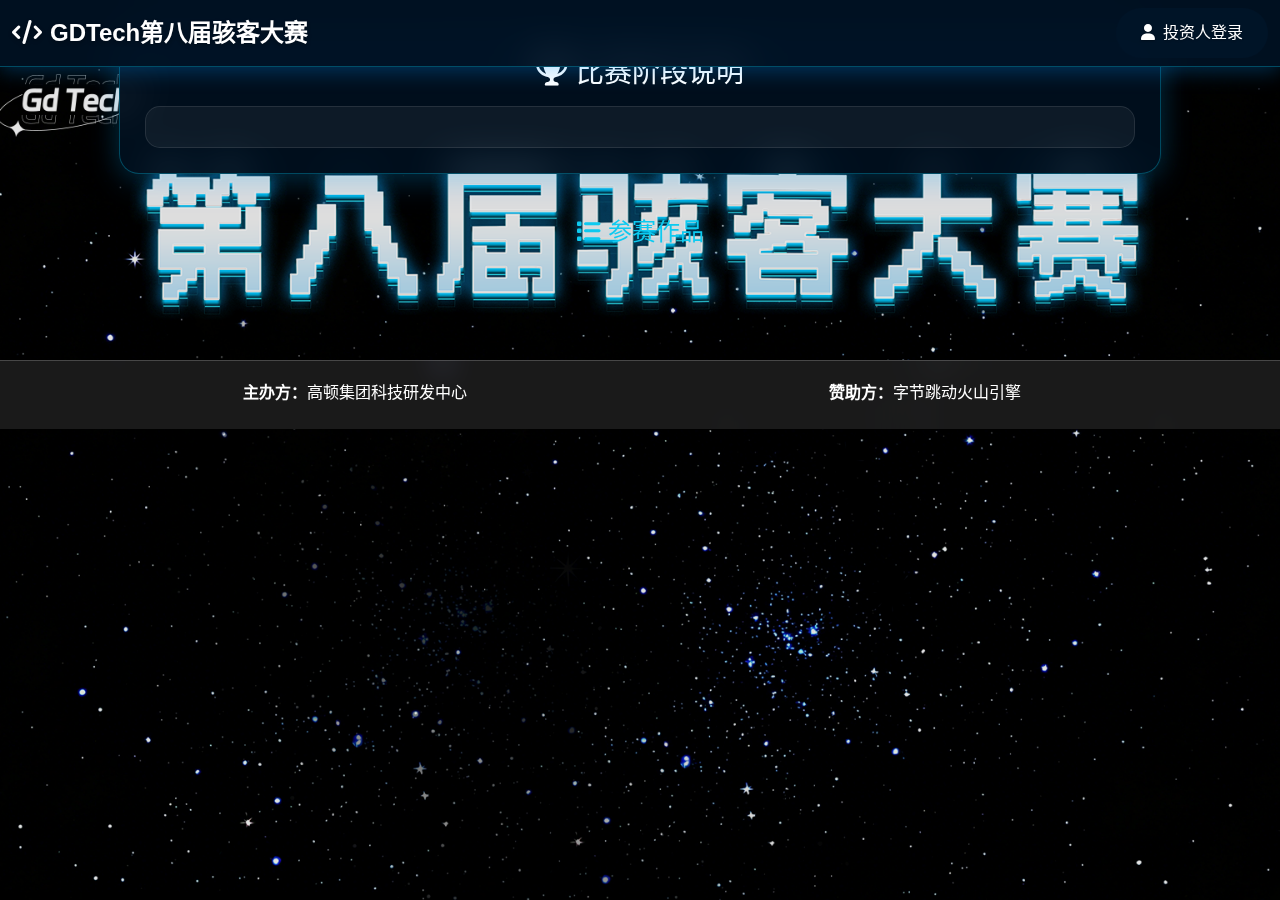
<file: index.html>
<!DOCTYPE html>
<html lang="zh-CN">
<head>
    <meta charset="UTF-8">
    <meta name="viewport" content="width=device-width, initial-scale=1.0">
    <title>GDTech第八届骇客大赛</title>
    <link href="https://cdn.jsdelivr.net/npm/bootstrap@5.3.0/dist/css/bootstrap.min.css" rel="stylesheet">
    <link href="https://cdnjs.cloudflare.com/ajax/libs/font-awesome/6.0.0/css/all.min.css" rel="stylesheet">
    <link rel="stylesheet" href="styles-new.css">
</head>
<body>
    <!-- 背景图片 -->
    <div class="background-overlay" onclick="window.open('https://mp.weixin.qq.com/s/IA_n5CX6nTYUBYgvFZai7g?mpshare=1&scene=1&srcid=0926p0NgXOb11po5zH5AQU6k&sharer_shareinfo=668893759b5418c4eb7c61fefff03ef0&sharer_shareinfo_first=668893759b5418c4eb7c61fefff03ef0#rd', '_blank')"></div>

    <!-- 导航栏 -->
    <nav class="navbar navbar-expand-lg glass-nav fixed-top">
        <div class="container-fluid">
            <a class="navbar-brand text-white fw-bold" href="#">
                <i class="fas fa-code me-2"></i>GDTech第八届骇客大赛
            </a>
            <div class="ms-auto">
                <button class="btn btn-outline-light glass-btn" onclick="showLoginModal()">
                    <i class="fas fa-user me-2"></i>投资人登录
                </button>
            </div>
        </div>
    </nav>

    <!-- 主要内容 -->
    <div class="container-fluid main-content">
        <!-- 比赛阶段说明 -->
        <div class="row justify-content-center mb-4">
            <div class="col-lg-10">
                <div class="glass-card stage-info">
                    <h3 class="text-center mb-3">
                        <i class="fas fa-trophy me-2"></i>比赛阶段说明
                    </h3>
                    <div id="stageInfo" class="stage-details">
                        <!-- 动态加载阶段信息 -->
                    </div>
                </div>
            </div>
        </div>

        <!-- 参赛作品列表 -->
        <div class="row justify-content-center">
            <div class="col-lg-10">
                <!-- 晋级区标题 -->
                <div id="qualifiedSection" class="qualified-section mb-4" style="display: none;">
                    <h4 class="text-center text-warning mb-3">
                        <i class="fas fa-star me-2"></i>晋级区 (前15名)
                    </h4>
                    <div id="qualifiedProjects" class="projects-list">
                        <!-- 晋级作品列表 -->
                    </div>
                </div>

                <!-- 非晋级区标题 -->
                <div id="nonQualifiedSection" class="non-qualified-section">
                    <h4 class="text-center text-info mb-3" id="nonQualifiedTitle">
                        <i class="fas fa-list me-2"></i>参赛作品
                    </h4>
                    <div id="nonQualifiedProjects" class="projects-list">
                        <!-- 非晋级作品列表 -->
                    </div>
                </div>
            </div>
        </div>
    </div>

    <!-- 页脚 -->
    <footer class="glass-footer mt-5">
        <div class="container">
            <div class="row text-center">
                <div class="col-md-6">
                    <p class="mb-1"><strong>主办方：</strong>高顿集团科技研发中心</p>
                </div>
                <div class="col-md-6">
                    <p class="mb-1"><strong>赞助方：</strong>字节跳动火山引擎</p>
                </div>
            </div>
        </div>
    </footer>

    <!-- 投资人登录模态框 -->
    <div class="modal fade" id="loginModal" tabindex="-1">
        <div class="modal-dialog modal-dialog-centered">
            <div class="modal-content glass-modal">
                <div class="modal-header border-0">
                    <h5 class="modal-title text-white">
                        <i class="fas fa-user-tie me-2"></i>投资人登录
                    </h5>
                    <button type="button" class="btn-close btn-close-white" data-bs-dismiss="modal"></button>
                </div>
                <div class="modal-body">
                    <form id="loginForm">
                        <div class="mb-3">
                            <label class="form-label text-white">账号 (4位数字)</label>
                            <input type="text" class="form-control glass-input" id="username" maxlength="4" pattern="[0-9]{4}" required>
                        </div>
                        <div class="mb-3">
                            <label class="form-label text-white">密码 (6位数字+小写字母)</label>
                            <input type="password" class="form-control glass-input" id="password" maxlength="6" pattern="[0-9a-z]{6}" required>
                        </div>
                        <button type="submit" class="btn btn-primary glass-btn w-100">登录</button>
                    </form>
                </div>
            </div>
        </div>
    </div>



    <!-- 投资模态框 -->
    <div class="modal fade" id="investModal" tabindex="-1">
        <div class="modal-dialog modal-dialog-centered">
            <div class="modal-content glass-modal">
                <div class="modal-header border-0">
                    <h5 class="modal-title text-white">
                        <i class="fas fa-coins me-2"></i>投资项目
                    </h5>
                    <button type="button" class="btn-close btn-close-white" data-bs-dismiss="modal"></button>
                </div>
                <div class="modal-body">
                    <div id="investInfo" class="mb-3">
                        <!-- 项目信息 -->
                    </div>
                    <form id="investForm">
                        <div class="mb-3">
                            <label class="form-label text-white">投资金额 (万元)</label>
                            <input type="number" class="form-control glass-input" id="investAmount" min="1" required>
                            <div class="form-text text-light">剩余额度: <span id="remainingAmount">0</span> 万元</div>
                        </div>
                        <button type="submit" class="btn btn-success glass-btn w-100">确认投资</button>
                    </form>
                </div>
            </div>
        </div>
    </div>

    <!-- Toast 提示 -->
    <div class="toast-container position-fixed top-0 end-0 p-3">
        <div id="toast" class="toast glass-toast" role="alert">
            <div class="toast-header border-0">
                <i class="fas fa-info-circle me-2 text-primary"></i>
                <strong class="me-auto">提示</strong>
                <button type="button" class="btn-close btn-close-white" data-bs-dismiss="toast"></button>
            </div>
            <div class="toast-body text-white">
                <!-- Toast 消息内容 -->
            </div>
        </div>
    </div>

    <script src="https://cdn.jsdelivr.net/npm/bootstrap@5.3.0/dist/js/bootstrap.bundle.min.js"></script>
    <!-- Load config first, then the API script -->
    <script src="config.js"></script>
    <script src="script-api.js"></script>
</body>
</html>
</file>
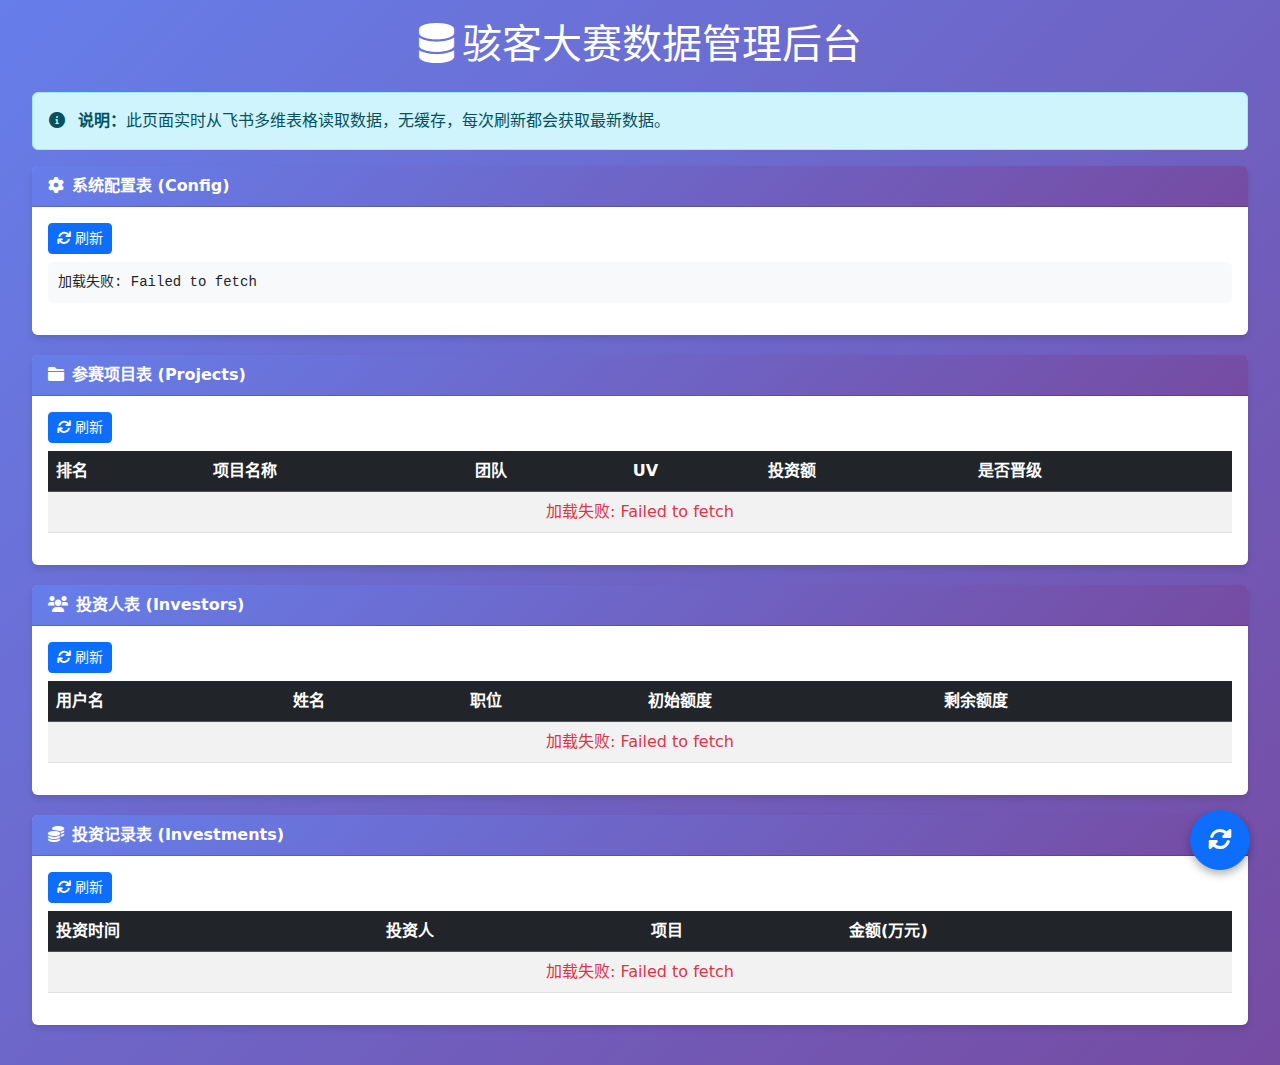
<file: admin.html>
<!DOCTYPE html>
<html lang="zh-CN">
<head>
    <meta charset="UTF-8">
    <meta name="viewport" content="width=device-width, initial-scale=1.0">
    <title>骇客大赛 - 数据管理后台</title>
    <link href="https://cdn.jsdelivr.net/npm/bootstrap@5.3.0/dist/css/bootstrap.min.css" rel="stylesheet">
    <link href="https://cdnjs.cloudflare.com/ajax/libs/font-awesome/6.0.0/css/all.min.css" rel="stylesheet">

    <!-- 百度统计代码 -->
    <script>
    var _hmt = _hmt || [];
    (function() {
      var hm = document.createElement("script");
      hm.src = "https://hm.baidu.com/hm.js?fb2c1cae62da847d7ae68eac3d617218";
      var s = document.getElementsByTagName("script")[0];
      s.parentNode.insertBefore(hm, s);
    })();
    </script>

    <style>
        body {
            background: linear-gradient(135deg, #667eea 0%, #764ba2 100%);
            min-height: 100vh;
            padding: 20px;
        }
        .container {
            max-width: 1400px;
        }
        .card {
            margin-bottom: 20px;
            border: none;
            box-shadow: 0 4px 6px rgba(0,0,0,0.1);
        }
        .card-header {
            background: linear-gradient(135deg, #667eea 0%, #764ba2 100%);
            color: white;
            font-weight: bold;
        }
        .table-container {
            max-height: 400px;
            overflow-y: auto;
        }
        .btn-refresh {
            position: fixed;
            bottom: 30px;
            right: 30px;
            width: 60px;
            height: 60px;
            border-radius: 50%;
            font-size: 24px;
            box-shadow: 0 4px 8px rgba(0,0,0,0.3);
        }
        pre {
            background: #f8f9fa;
            padding: 10px;
            border-radius: 5px;
            max-height: 300px;
            overflow: auto;
        }
        .timestamp {
            font-size: 0.85rem;
            color: #6c757d;
        }
    </style>
</head>
<body>
    <div class="container">
        <h1 class="text-white text-center mb-4">
            <i class="fas fa-database me-2"></i>骇客大赛数据管理后台
        </h1>

        <div class="alert alert-info">
            <i class="fas fa-info-circle me-2"></i>
            <strong>说明：</strong>此页面实时从飞书多维表格读取数据，无缓存，每次刷新都会获取最新数据。
        </div>

        <!-- 系统配置表 -->
        <div class="card">
            <div class="card-header">
                <i class="fas fa-cog me-2"></i>系统配置表 (Config)
                <span class="timestamp float-end" id="config-timestamp"></span>
            </div>
            <div class="card-body">
                <button class="btn btn-primary btn-sm mb-2" onclick="loadConfig()">
                    <i class="fas fa-sync me-1"></i>刷新
                </button>
                <div class="table-container">
                    <pre id="config-data">加载中...</pre>
                </div>
            </div>
        </div>

        <!-- 项目表 -->
        <div class="card">
            <div class="card-header">
                <i class="fas fa-folder me-2"></i>参赛项目表 (Projects)
                <span class="timestamp float-end" id="projects-timestamp"></span>
            </div>
            <div class="card-body">
                <button class="btn btn-primary btn-sm mb-2" onclick="loadProjects()">
                    <i class="fas fa-sync me-1"></i>刷新
                </button>
                <div class="table-container">
                    <table class="table table-striped table-hover" id="projects-table">
                        <thead class="table-dark">
                            <tr>
                                <th>排名</th>
                                <th>项目名称</th>
                                <th>团队</th>
                                <th>UV</th>
                                <th>投资额</th>
                                <th>是否晋级</th>
                            </tr>
                        </thead>
                        <tbody>
                            <tr><td colspan="6" class="text-center">加载中...</td></tr>
                        </tbody>
                    </table>
                </div>
            </div>
        </div>

        <!-- 投资人表 -->
        <div class="card">
            <div class="card-header">
                <i class="fas fa-users me-2"></i>投资人表 (Investors)
                <span class="timestamp float-end" id="investors-timestamp"></span>
            </div>
            <div class="card-body">
                <button class="btn btn-primary btn-sm mb-2" onclick="loadInvestors()">
                    <i class="fas fa-sync me-1"></i>刷新
                </button>
                <div class="table-container">
                    <table class="table table-striped table-hover" id="investors-table">
                        <thead class="table-dark">
                            <tr>
                                <th>用户名</th>
                                <th>姓名</th>
                                <th>职位</th>
                                <th>初始额度</th>
                                <th>剩余额度</th>
                            </tr>
                        </thead>
                        <tbody>
                            <tr><td colspan="5" class="text-center">加载中...</td></tr>
                        </tbody>
                    </table>
                </div>
            </div>
        </div>

        <!-- 投资记录表 -->
        <div class="card">
            <div class="card-header">
                <i class="fas fa-coins me-2"></i>投资记录表 (Investments)
                <span class="timestamp float-end" id="investments-timestamp"></span>
            </div>
            <div class="card-body">
                <button class="btn btn-primary btn-sm mb-2" onclick="loadInvestments()">
                    <i class="fas fa-sync me-1"></i>刷新
                </button>
                <div class="table-container">
                    <table class="table table-striped table-hover" id="investments-table">
                        <thead class="table-dark">
                            <tr>
                                <th>投资时间</th>
                                <th>投资人</th>
                                <th>项目</th>
                                <th>金额(万元)</th>
                            </tr>
                        </thead>
                        <tbody>
                            <tr><td colspan="4" class="text-center">加载中...</td></tr>
                        </tbody>
                    </table>
                </div>
            </div>
        </div>
    </div>

    <!-- 刷新所有数据按钮 -->
    <button class="btn btn-primary btn-refresh" onclick="loadAllData()" title="刷新所有数据">
        <i class="fas fa-sync-alt"></i>
    </button>

    <script src="https://cdn.jsdelivr.net/npm/bootstrap@5.3.0/dist/js/bootstrap.bundle.min.js"></script>
    <script src="config.js"></script>
    <script>
        const API_BASE = CONFIG.API_BASE_URL;

        // 格式化时间戳
        function formatTimestamp() {
            return new Date().toLocaleString('zh-CN');
        }

        // 加载系统配置
        async function loadConfig() {
            try {
                document.getElementById('config-data').textContent = '加载中...';
                const response = await fetch(`${API_BASE}/stage`);
                const result = await response.json();

                document.getElementById('config-data').textContent = JSON.stringify(result, null, 2);
                document.getElementById('config-timestamp').textContent = '更新时间: ' + formatTimestamp();
            } catch (error) {
                document.getElementById('config-data').textContent = '加载失败: ' + error.message;
            }
        }

        // 加载项目列表
        async function loadProjects() {
            try {
                const tbody = document.querySelector('#projects-table tbody');
                tbody.innerHTML = '<tr><td colspan="6" class="text-center">加载中...</td></tr>';

                const response = await fetch(`${API_BASE}/projects`);
                const result = await response.json();

                if (result.code === 200 && result.data.length > 0) {
                    tbody.innerHTML = result.data.map(p => `
                        <tr>
                            <td>${p.rank}</td>
                            <td>${p.name}</td>
                            <td>${p.teamName} #${p.teamNumber}</td>
                            <td>${p.uv.toLocaleString()}</td>
                            <td>${p.investment}万元</td>
                            <td>${p.qualified ? '<span class="badge bg-success">是</span>' : '<span class="badge bg-secondary">否</span>'}</td>
                        </tr>
                    `).join('');
                } else {
                    tbody.innerHTML = '<tr><td colspan="6" class="text-center text-danger">加载失败或无数据</td></tr>';
                }

                document.getElementById('projects-timestamp').textContent = '更新时间: ' + formatTimestamp();
            } catch (error) {
                document.querySelector('#projects-table tbody').innerHTML =
                    `<tr><td colspan="6" class="text-center text-danger">加载失败: ${error.message}</td></tr>`;
            }
        }

        // 加载投资人列表
        async function loadInvestors() {
            try {
                const tbody = document.querySelector('#investors-table tbody');
                tbody.innerHTML = '<tr><td colspan="5" class="text-center">加载中...</td></tr>';

                // 注意：需要后端提供获取所有投资人的接口，这里先用示例
                const response = await fetch(`${API_BASE}/projects`);
                const result = await response.json();

                if (result.code === 200) {
                    // 从项目的投资记录中提取投资人信息
                    const investors = new Map();
                    result.data.forEach(project => {
                        if (project.investmentRecords) {
                            project.investmentRecords.forEach(record => {
                                if (!investors.has(record.username)) {
                                    investors.set(record.username, record);
                                }
                            });
                        }
                    });

                    if (investors.size > 0) {
                        tbody.innerHTML = Array.from(investors.values()).map(inv => `
                            <tr>
                                <td>${inv.username}</td>
                                <td>${inv.name}</td>
                                <td>${inv.title || '-'}</td>
                                <td>${inv.initialAmount || '-'}万元</td>
                                <td>${inv.remainingAmount || '-'}万元</td>
                            </tr>
                        `).join('');
                    } else {
                        tbody.innerHTML = '<tr><td colspan="5" class="text-center">暂无投资人数据</td></tr>';
                    }
                } else {
                    tbody.innerHTML = '<tr><td colspan="5" class="text-center text-danger">加载失败</td></tr>';
                }

                document.getElementById('investors-timestamp').textContent = '更新时间: ' + formatTimestamp();
            } catch (error) {
                document.querySelector('#investors-table tbody').innerHTML =
                    `<tr><td colspan="5" class="text-center text-danger">加载失败: ${error.message}</td></tr>`;
            }
        }

        // 加载投资记录
        async function loadInvestments() {
            try {
                const tbody = document.querySelector('#investments-table tbody');
                tbody.innerHTML = '<tr><td colspan="4" class="text-center">加载中...</td></tr>';

                const response = await fetch(`${API_BASE}/projects`);
                const result = await response.json();

                if (result.code === 200) {
                    const investments = [];
                    result.data.forEach(project => {
                        if (project.investmentRecords) {
                            project.investmentRecords.forEach(record => {
                                investments.push({
                                    ...record,
                                    projectName: project.name
                                });
                            });
                        }
                    });

                    if (investments.length > 0) {
                        // 按时间倒序排序
                        investments.sort((a, b) => new Date(b.timestamp || 0) - new Date(a.timestamp || 0));

                        tbody.innerHTML = investments.map(inv => `
                            <tr>
                                <td>${inv.timestamp ? new Date(inv.timestamp).toLocaleString('zh-CN') : '-'}</td>
                                <td>${inv.name}</td>
                                <td>${inv.projectName}</td>
                                <td>${inv.amount}万元</td>
                            </tr>
                        `).join('');
                    } else {
                        tbody.innerHTML = '<tr><td colspan="4" class="text-center">暂无投资记录</td></tr>';
                    }
                } else {
                    tbody.innerHTML = '<tr><td colspan="4" class="text-center text-danger">加载失败</td></tr>';
                }

                document.getElementById('investments-timestamp').textContent = '更新时间: ' + formatTimestamp();
            } catch (error) {
                document.querySelector('#investments-table tbody').innerHTML =
                    `<tr><td colspan="4" class="text-center text-danger">加载失败: ${error.message}</td></tr>`;
            }
        }

        // 加载所有数据
        function loadAllData() {
            loadConfig();
            loadProjects();
            loadInvestors();
            loadInvestments();
        }

        // 页面加载时自动加载所有数据
        document.addEventListener('DOMContentLoaded', loadAllData);

        // 每30秒自动刷新一次
        setInterval(loadAllData, 30000);
    </script>
</body>
</html>
</file>
<file: styles-new.css>
/* 全局样式 */
* {
    margin: 0;
    padding: 0;
    box-sizing: border-box;
}

body {
    font-family: 'Segoe UI', Tahoma, Geneva, Verdana, sans-serif;
    background: #000000 url('./new_background.png') center center fixed;
    background-size: cover;
    min-height: 100vh;
    position: relative;
    overflow-x: hidden;
}

/* 背景图片覆盖层 - 轻微暗化以提高文字可读性 */
.background-overlay {
    position: fixed;
    top: 0;
    left: 0;
    width: 100%;
    height: 100%;
    background: rgba(0, 0, 0, 0.1);
    z-index: -1;
    cursor: pointer;
    transition: background 0.3s ease;
}

.background-overlay:hover {
    background: rgba(0, 0, 0, 0.05);
}

/* 玻璃态效果基础样式 - 深色科技风格 */
.glass-effect {
    background: rgba(0, 20, 40, 0.6);
    backdrop-filter: blur(15px);
    -webkit-backdrop-filter: blur(15px);
    border: 1px solid rgba(0, 212, 255, 0.3);
    border-radius: 15px;
    box-shadow: 0 8px 32px rgba(0, 150, 255, 0.2), 0 0 20px rgba(0, 212, 255, 0.1);
}

/* 导航栏 - 深色科技风格 */
.glass-nav {
    background: rgba(0, 20, 40, 0.8);
    backdrop-filter: blur(20px);
    -webkit-backdrop-filter: blur(20px);
    border-bottom: 1px solid rgba(0, 212, 255, 0.3);
    box-shadow: 0 4px 20px rgba(0, 150, 255, 0.3);
    z-index: 1030;
}

.navbar-brand {
    font-size: 1.5rem;
    text-shadow: 0 2px 4px rgba(0, 0, 0, 0.3);
}

/* Banner 宣传图区域 */
.banner-container {
    margin-top: 120px;
    width: 100%;
    overflow: hidden;
    position: relative;
    background: rgba(0, 20, 40, 0.3);
    box-shadow: 0 4px 20px rgba(0, 0, 0, 0.3);
}

.banner-image {
    width: 100%;
    height: auto;
    display: block;
    object-fit: cover;
    max-height: 600px;
}

/* 玻璃态按钮 */
.glass-btn {
    background: rgba(255, 255, 255, 0.15);
    backdrop-filter: blur(10px);
    -webkit-backdrop-filter: blur(10px);
    border: 1px solid rgba(255, 255, 255, 0.3);
    border-radius: 25px;
    color: white;
    padding: 8px 20px;
    transition: all 0.3s ease;
    text-shadow: 0 1px 2px rgba(0, 0, 0, 0.3);
}

.glass-btn:hover {
    background: rgba(255, 255, 255, 0.25);
    transform: translateY(-2px);
    box-shadow: 0 6px 20px rgba(0, 0, 0, 0.2);
    color: white;
}

/* 主要内容区域 */
.main-content {
    padding-top: 30px;
    padding-bottom: 50px;
}

/* 玻璃态卡片 - 深色科技风格 */
.glass-card {
    background: rgba(0, 20, 40, 0.7);
    backdrop-filter: blur(20px);
    -webkit-backdrop-filter: blur(20px);
    border: 1px solid rgba(0, 212, 255, 0.3);
    border-radius: 20px;
    padding: 25px;
    margin-bottom: 20px;
    box-shadow: 0 8px 32px rgba(0, 150, 255, 0.2), 0 0 30px rgba(0, 212, 255, 0.1);
    color: white;
    transition: all 0.3s ease;
}

.glass-card:hover {
    transform: translateY(-5px);
    box-shadow: 0 12px 40px rgba(0, 150, 255, 0.3), 0 0 40px rgba(0, 212, 255, 0.2);
    border-color: rgba(0, 212, 255, 0.5);
}

/* 阶段信息 */
.stage-info {
    text-align: center;
}

.stage-details {
    background: rgba(255, 255, 255, 0.05);
    border-radius: 15px;
    padding: 20px;
    border: 1px solid rgba(255, 255, 255, 0.1);
}

.stage-current {
    color: #ffd700;
    font-weight: bold;
}

.stage-time {
    color: #87ceeb;
    font-size: 0.9rem;
}

.stage-rule {
    color: #f0f8ff;
    font-size: 0.95rem;
    margin-top: 10px;
}

/* 晋级区样式 */
.qualified-section {
    background: linear-gradient(135deg, rgba(255, 215, 0, 0.1), rgba(255, 165, 0, 0.1));
    border: 2px solid rgba(255, 215, 0, 0.3);
    border-radius: 20px;
    padding: 20px;
    backdrop-filter: blur(10px);
    -webkit-backdrop-filter: blur(10px);
}

.qualified-section h4 {
    text-shadow: 0 2px 4px rgba(0, 0, 0, 0.3);
}

/* 项目卡片 - 深色科技风格 */
.project-card {
    background: rgba(0, 20, 40, 0.6);
    backdrop-filter: blur(15px);
    -webkit-backdrop-filter: blur(15px);
    border: 1px solid rgba(0, 212, 255, 0.25);
    border-radius: 20px;
    padding: 20px;
    margin-bottom: 20px;
    transition: all 0.3s ease;
    color: white;
    box-shadow: 0 4px 20px rgba(0, 150, 255, 0.15);
}

.project-card:hover {
    transform: translateY(-3px);
    box-shadow: 0 10px 35px rgba(0, 150, 255, 0.3), 0 0 25px rgba(0, 212, 255, 0.15);
    background: rgba(0, 30, 60, 0.7);
    border-color: rgba(0, 212, 255, 0.4);
}

.project-rank {
    position: absolute;
    top: -10px;
    left: 20px;
    background: linear-gradient(135deg, #ff6b6b, #ee5a24);
    color: white;
    padding: 5px 15px;
    border-radius: 20px;
    font-weight: bold;
    font-size: 0.9rem;
    box-shadow: 0 4px 15px rgba(0, 0, 0, 0.2);
}

.project-rank.top-3 {
    background: linear-gradient(135deg, #ffd700, #ffb347);
    color: #333;
}

.project-image {
    width: 80px;
    height: 80px;
    border-radius: 15px;
    object-fit: cover;
    border: 2px solid rgba(255, 255, 255, 0.3);
    transition: all 0.3s ease;
}

.project-image:hover {
    transform: scale(1.05);
    border-color: rgba(255, 255, 255, 0.5);
}

.project-title {
    font-size: 1.2rem;
    font-weight: bold;
    margin-bottom: 8px;
    color: #fff;
}

.project-description {
    color: rgba(255, 255, 255, 0.8);
    font-size: 0.9rem;
    margin-bottom: 10px;
}

.project-url {
    color: #87ceeb;
    text-decoration: none;
    font-size: 0.85rem;
    transition: color 0.3s ease;
}

.project-url:hover {
    color: #add8e6;
    text-decoration: underline;
}

.team-info {
    background: rgba(255, 255, 255, 0.1);
    border-radius: 10px;
    padding: 8px 12px;
    display: inline-block;
    cursor: pointer;
    transition: all 0.3s ease;
    border: 1px solid rgba(255, 255, 255, 0.2);
}

.team-info:hover {
    background: rgba(255, 255, 255, 0.2);
    transform: translateY(-1px);
}

.team-number {
    color: #ffd700;
    font-weight: bold;
}

.team-name {
    color: #fff;
}

/* 数据统计 */
.stats-container {
    background: rgba(255, 255, 255, 0.08);
    border-radius: 15px;
    padding: 15px;
    margin: 15px 0;
    border: 1px solid rgba(255, 255, 255, 0.1);
}

.stat-item {
    display: flex;
    align-items: center;
    margin-bottom: 8px;
}

.stat-item:last-child {
    margin-bottom: 0;
}

.stat-icon {
    width: 20px;
    margin-right: 8px;
    color: #87ceeb;
}

.stat-label {
    color: rgba(255, 255, 255, 0.8);
    margin-right: 10px;
}

.stat-value {
    color: #fff;
    font-weight: bold;
}

/* 投资记录 */
.investment-records {
    display: flex;
    flex-wrap: wrap;
    gap: 8px;
    margin-top: 5px;
}

.investor-avatar {
    width: 30px;
    height: 30px;
    border-radius: 50%;
    border: 2px solid rgba(255, 255, 255, 0.3);
    cursor: pointer;
    transition: all 0.3s ease;
    position: relative;
    background-size: cover;
    background-position: center;
    background-repeat: no-repeat;
    overflow: hidden;
}

.investor-avatar:hover {
    transform: scale(1.1);
    border-color: rgba(255, 255, 255, 0.6);
}

.investment-amount {
    position: absolute;
    bottom: -5px;
    right: -5px;
    background: #ff6b6b;
    color: white;
    font-size: 0.7rem;
    padding: 1px 4px;
    border-radius: 8px;
    font-weight: bold;
}

/* 操作按钮 */
.action-buttons {
    display: flex;
    gap: 10px;
    margin-top: 15px;
}

.btn-visit {
    background: linear-gradient(135deg, #4facfe, #00f2fe);
    border: none;
    color: white;
    padding: 8px 20px;
    border-radius: 20px;
    transition: all 0.3s ease;
    font-weight: 500;
}

.btn-visit:hover {
    transform: translateY(-2px);
    box-shadow: 0 6px 20px rgba(79, 172, 254, 0.4);
    color: white;
}

.btn-invest {
    background: linear-gradient(135deg, #fa709a, #fee140);
    border: none;
    color: white;
    padding: 8px 20px;
    border-radius: 20px;
    transition: all 0.3s ease;
    font-weight: 500;
}

.btn-invest:hover {
    transform: translateY(-2px);
    box-shadow: 0 6px 20px rgba(250, 112, 154, 0.4);
    color: white;
}

.btn-invest:disabled,
.btn-invest.disabled {
    background: rgba(128, 128, 128, 0.3) !important;
    color: rgba(255, 255, 255, 0.5) !important;
    cursor: not-allowed !important;
    transform: none !important;
    box-shadow: none !important;
    opacity: 0.6;
    pointer-events: none;
}

/* ===== 模态框样式 - 完全重写 ===== */
/* 重置所有Bootstrap模态框样式 */
.modal-dialog {
    margin: 1.75rem auto;
    max-width: 500px;
}

.modal-content {
    position: relative;
    display: flex;
    flex-direction: column;
    width: 100%;
    pointer-events: auto;
    background: linear-gradient(135deg, rgba(30, 30, 60, 0.95), rgba(50, 50, 80, 0.95)) !important;
    background-clip: padding-box;
    border: 1px solid rgba(255, 255, 255, 0.2) !important;
    border-radius: 20px !important;
    outline: 0;
    backdrop-filter: blur(20px) !important;
    -webkit-backdrop-filter: blur(20px) !important;
    box-shadow: 0 20px 60px rgba(0, 0, 0, 0.6) !important;
}

.modal-header {
    display: flex;
    flex-shrink: 0;
    align-items: center;
    justify-content: space-between;
    padding: 1rem 1rem;
    background: transparent !important;
    border-bottom: 1px solid rgba(255, 255, 255, 0.1) !important;
    border-top-left-radius: 20px;
    border-top-right-radius: 20px;
}

.modal-title {
    margin-bottom: 0;
    line-height: 1.5;
    color: white !important;
    font-weight: 600;
}

.modal-body {
    position: relative;
    flex: 1 1 auto;
    padding: 1rem;
    background: transparent !important;
}

.btn-close {
    position: relative;
    z-index: 1;
    box-sizing: content-box;
    width: 1em;
    height: 1em;
    padding: 0.25em 0.25em;
    color: white !important;
    background: transparent url("data:image/svg+xml,%3csvg xmlns='http://www.w3.org/2000/svg' viewBox='0 0 16 16' fill='%23ffffff'%3e%3cpath d='m.235 1.027 1.027-.235 6.738 6.738 6.738-6.738 1.027.235-6.738 6.738 6.738 6.738-1.027.235-6.738-6.738-6.738 6.738-1.027-.235 6.738-6.738-6.738-6.738z'/%3e%3c/svg%3e") center/1em auto no-repeat !important;
    border: 0;
    border-radius: 0.375rem;
    opacity: 0.8;
    cursor: pointer;
}

.btn-close:hover {
    opacity: 1;
}

/* 表单样式 */
.form-label {
    margin-bottom: 0.5rem;
    color: rgba(255, 255, 255, 0.9) !important;
    font-weight: 500;
}

.form-control {
    display: block;
    width: 100%;
    padding: 0.75rem 1rem;
    font-size: 1rem;
    font-weight: 400;
    line-height: 1.5;
    color: white !important;
    background: rgba(255, 255, 255, 0.1) !important;
    background-clip: padding-box;
    border: 1px solid rgba(255, 255, 255, 0.3) !important;
    border-radius: 10px !important;
    transition: border-color 0.15s ease-in-out, box-shadow 0.15s ease-in-out;
    backdrop-filter: blur(10px);
    -webkit-backdrop-filter: blur(10px);
}

.form-control:focus {
    color: white !important;
    background: rgba(255, 255, 255, 0.15) !important;
    border-color: rgba(255, 255, 255, 0.5) !important;
    outline: 0;
    box-shadow: 0 0 0 0.25rem rgba(255, 255, 255, 0.25) !important;
}

.form-control::placeholder {
    color: rgba(255, 255, 255, 0.6) !important;
    opacity: 1;
}

.form-text {
    margin-top: 0.25rem;
    font-size: 0.875em;
    color: rgba(255, 255, 255, 0.7) !important;
}

/* 按钮样式 */
.btn {
    display: inline-block;
    font-weight: 400;
    line-height: 1.5;
    color: white;
    text-align: center;
    text-decoration: none;
    vertical-align: middle;
    cursor: pointer;
    user-select: none;
    background-color: transparent;
    border: 1px solid transparent;
    padding: 0.75rem 1.5rem;
    font-size: 1rem;
    border-radius: 25px;
    transition: all 0.3s ease;
}

.btn-primary {
    background: linear-gradient(135deg, #4facfe, #00f2fe) !important;
    border-color: transparent !important;
}

.btn-primary:hover {
    background: linear-gradient(135deg, #3d8bfe, #00d4fe) !important;
    transform: translateY(-2px);
    box-shadow: 0 6px 20px rgba(79, 172, 254, 0.4);
}

.btn-success {
    background: linear-gradient(135deg, #56ab2f, #a8e6cf) !important;
    border-color: transparent !important;
}

.btn-success:hover {
    background: linear-gradient(135deg, #4a9428, #96d4b8) !important;
    transform: translateY(-2px);
    box-shadow: 0 6px 20px rgba(86, 171, 47, 0.4);
}

/* Toast */
.glass-toast {
    background: rgba(255, 255, 255, 0.1);
    backdrop-filter: blur(15px);
    -webkit-backdrop-filter: blur(15px);
    border: 1px solid rgba(255, 255, 255, 0.2);
    border-radius: 15px;
    color: white;
}

.glass-toast .toast-header {
    background: transparent;
    color: white;
}

/* 页脚 */
.glass-footer {
    background: rgba(255, 255, 255, 0.1);
    backdrop-filter: blur(15px);
    -webkit-backdrop-filter: blur(15px);
    border-top: 1px solid rgba(255, 255, 255, 0.2);
    padding: 20px 0;
    color: white;
    text-align: center;
}

/* 投资人信息弹框 */
.investor-tooltip {
    position: absolute;
    background: rgba(0, 0, 0, 0.9);
    color: white;
    padding: 10px;
    border-radius: 8px;
    font-size: 0.8rem;
    z-index: 1000;
    pointer-events: none;
    opacity: 0;
    transition: opacity 0.3s ease;
    backdrop-filter: blur(10px);
    -webkit-backdrop-filter: blur(10px);
    border: 1px solid rgba(255, 255, 255, 0.2);
}

.investor-tooltip.show {
    opacity: 1;
}

/* 全局加载效果 */
.global-loading {
    position: fixed;
    top: 0;
    left: 0;
    width: 100%;
    height: 100%;
    background: rgba(0, 0, 0, 0.7);
    backdrop-filter: blur(10px);
    -webkit-backdrop-filter: blur(10px);
    display: none;
    justify-content: center;
    align-items: center;
    z-index: 9999;
}

.loading-spinner {
    position: relative;
    width: 100px;
    height: 100px;
    display: flex;
    justify-content: center;
    align-items: center;
}

.spinner-ring {
    position: absolute;
    border: 4px solid transparent;
    border-radius: 50%;
    border-top-color: #4facfe;
    animation: spin 1.5s cubic-bezier(0.68, -0.55, 0.27, 1.55) infinite;
}

.spinner-ring:nth-child(1) {
    width: 80px;
    height: 80px;
    border-top-color: #4facfe;
    animation-delay: 0s;
}

.spinner-ring:nth-child(2) {
    width: 60px;
    height: 60px;
    border-top-color: #00f2fe;
    animation-delay: 0.2s;
}

.spinner-ring:nth-child(3) {
    width: 40px;
    height: 40px;
    border-top-color: #ffd700;
    animation-delay: 0.4s;
}

.loading-text {
    position: absolute;
    bottom: -40px;
    color: white;
    font-size: 1rem;
    font-weight: 500;
    text-shadow: 0 2px 4px rgba(0, 0, 0, 0.5);
    animation: pulse 1.5s ease-in-out infinite;
}

@keyframes spin {
    0% { transform: rotate(0deg); }
    100% { transform: rotate(360deg); }
}

@keyframes pulse {
    0%, 100% { opacity: 0.6; }
    50% { opacity: 1; }
}

/* 响应式设计 */
@media (max-width: 768px) {
    .banner-container {
        margin-top: 100px;
    }

    .banner-image {
        max-height: 400px;
    }

    .main-content {
        padding-top: 20px;
    }

    .navbar-brand {
        font-size: 1.2rem;
    }
    
    .project-card {
        padding: 15px;
    }
    
    .project-image {
        width: 60px;
        height: 60px;
    }
    
    .action-buttons {
        flex-direction: column;
    }
    
    .action-buttons .btn {
        width: 100%;
    }
    
    .stats-container {
        padding: 10px;
    }
    
    .investment-records {
        justify-content: center;
    }
}

@media (max-width: 576px) {
    .banner-container {
        margin-top: 85px;
    }

    .banner-image {
        max-height: 250px;
    }

    .main-content {
        padding-top: 15px;
    }

    .glass-card {
        padding: 15px;
        margin-bottom: 15px;
    }

    .project-rank {
        position: static;
        display: inline-block;
        margin-bottom: 10px;
    }

    .qualified-section,
    .non-qualified-section {
        padding: 15px;
    }
}

/* 滚动条样式 */
::-webkit-scrollbar {
    width: 8px;
}

::-webkit-scrollbar-track {
    background: rgba(255, 255, 255, 0.1);
    border-radius: 4px;
}

::-webkit-scrollbar-thumb {
    background: rgba(255, 255, 255, 0.3);
    border-radius: 4px;
}

::-webkit-scrollbar-thumb:hover {
    background: rgba(255, 255, 255, 0.5);
}

/* 动画效果 */
.fade-in {
    animation: fadeIn 0.6s ease-in-out;
}

@keyframes fadeIn {
    from {
        opacity: 0;
        transform: translateY(20px);
    }
    to {
        opacity: 1;
        transform: translateY(0);
    }
}

.slide-up {
    animation: slideUp 0.5s ease-out;
}

@keyframes slideUp {
    from {
        opacity: 0;
        transform: translateY(30px);
    }
    to {
        opacity: 1;
        transform: translateY(0);
    }
}

/* 投资人页面样式 */
.investor-page {
    min-height: 100vh;
}

.investment-record-item {
    background: rgba(255, 255, 255, 0.08) !important;
    border: 1px solid rgba(255, 255, 255, 0.15);
    transition: all 0.3s ease;
}

.investment-record-item:hover {
    background: rgba(255, 255, 255, 0.12) !important;
    transform: translateY(-2px);
    box-shadow: 0 8px 25px rgba(0, 0, 0, 0.2);
}

.investment-amount-display {
    background: linear-gradient(135deg, rgba(255, 215, 0, 0.1), rgba(255, 165, 0, 0.1));
    border: 1px solid rgba(255, 215, 0, 0.3);
    border-radius: 15px;
    padding: 10px 15px;
    display: inline-block;
}

.investment-history {
    max-height: 500px;
    overflow-y: auto;
    padding-right: 10px;
}

/* 投资人页面响应式 */
@media (max-width: 768px) {
    .investor-page {
        padding-top: 80px !important;
    }
    
    .investment-record-item .col-md-6:last-child {
        text-align: center !important;
        margin-top: 10px;
    }
    
    .investment-amount-display {
        margin-top: 10px;
    }
}
</file>
